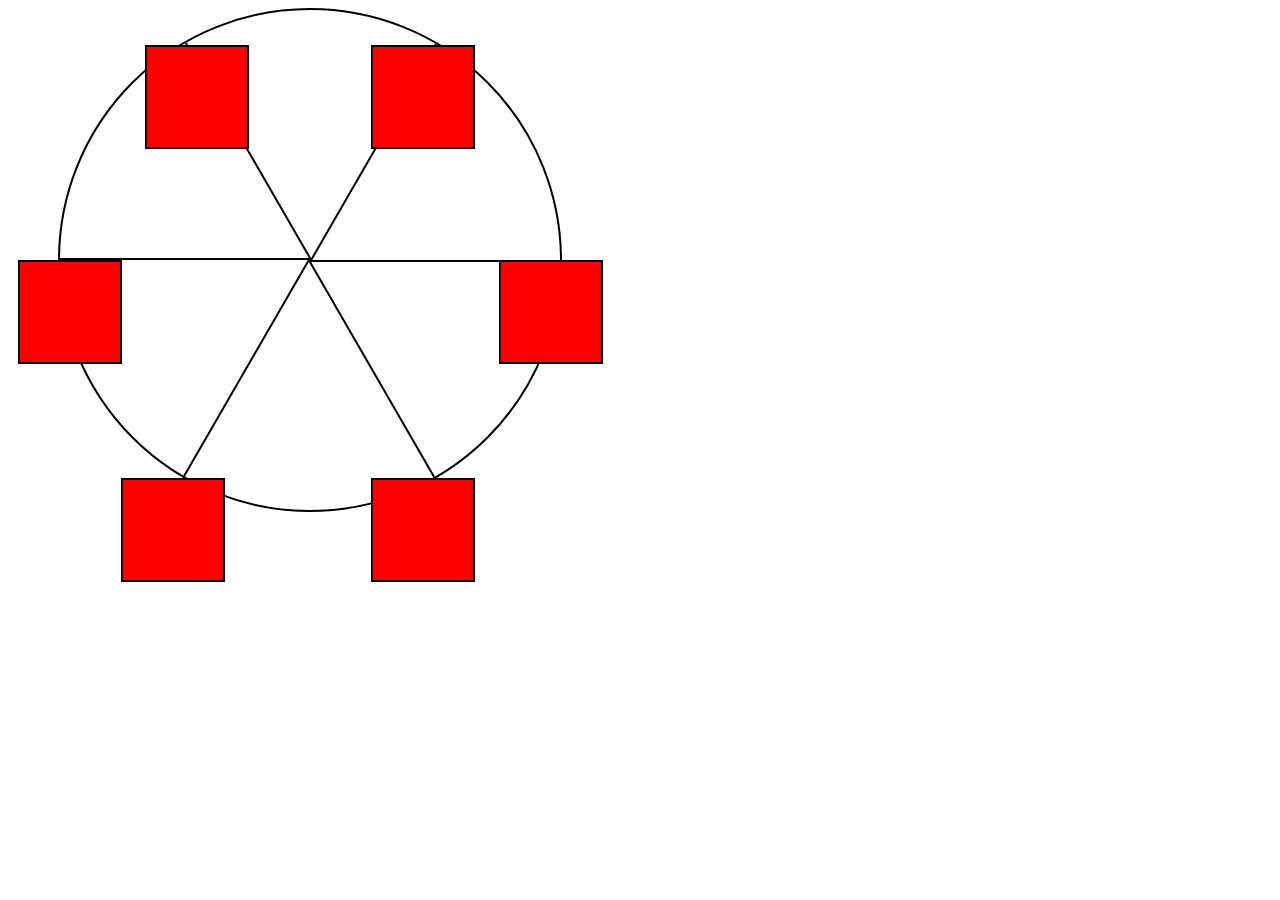
<file: CSS-animation-ferris_wheel/index.html>
<!DOCTYPE html>
<html lang="en">
  <head>
    <meta charset="UTF-8">
    <title>Ferris Wheel</title>
    <link rel="stylesheet" href="./styles.css">
  </head>
  <body>
    <div class="wheel">
      <span class="line"></span>
      <span class="line"></span>
      <span class="line"></span>
      <span class="line"></span>
      <span class="line"></span>
      <span class="line"></span>

      <div class="cabin"></div>
      <div class="cabin"></div>
      <div class="cabin"></div>
      <div class="cabin"></div>
      <div class="cabin"></div>
      <div class="cabin"></div>
    </div>
  </body>
</html>
</file>
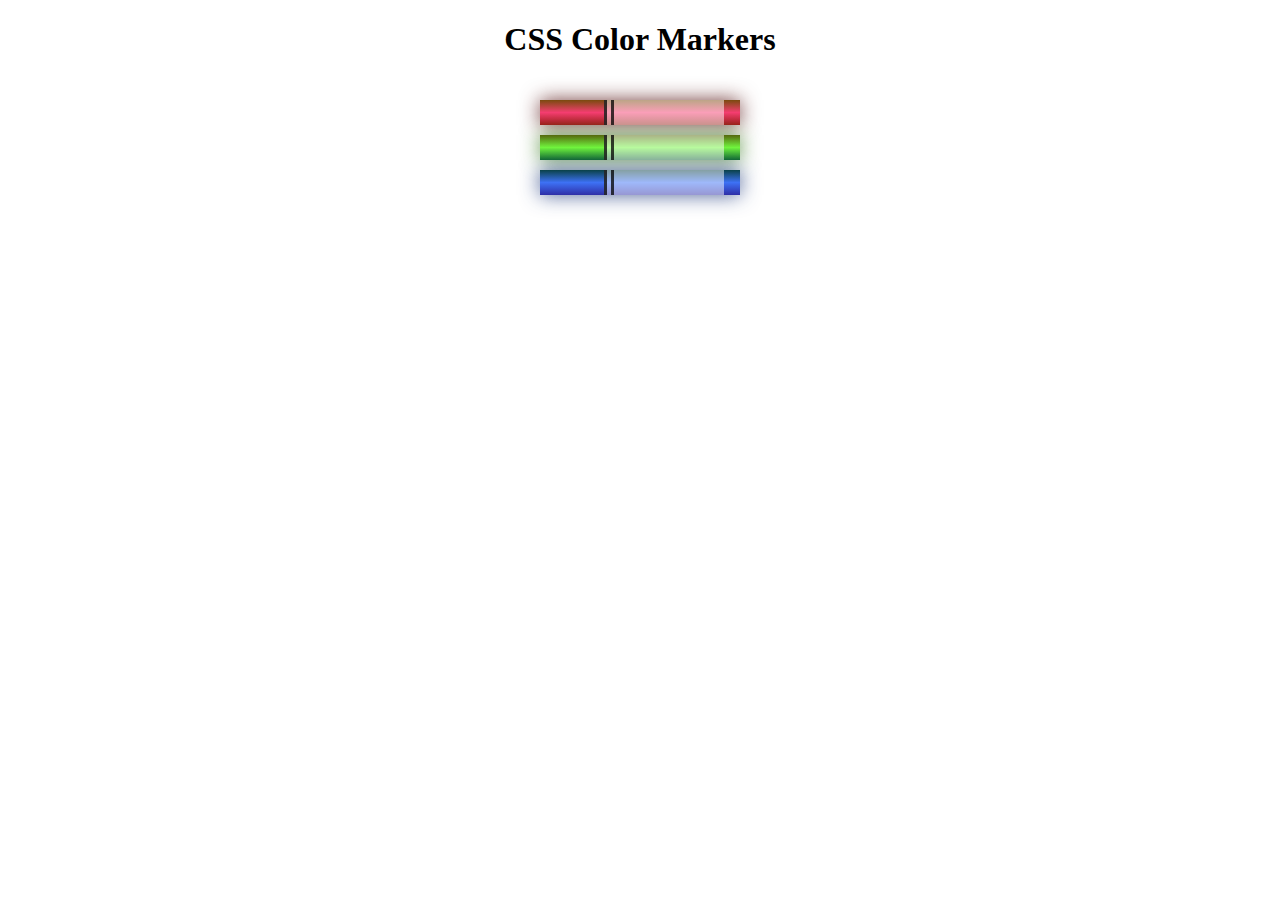
<file: css-color-markers/index.html>
<!DOCTYPE html>
<html lang="en">
  <head>
    <meta charset="utf-8">
    <meta name="viewport" content="width=device-width, initial-scale=1.0">
    <title>Colored Markers</title>
    <link rel="stylesheet" href="styles.css">
  </head>
  <body>
    <h1>CSS Color Markers</h1>
    <div class="container">
      <div class="marker red">
        <div class="cap"></div>
        <div class="sleeve"></div>
      </div>
      <div class="marker green">
        <div class="cap"></div>
        <div class="sleeve"></div>
      </div>
      <div class="marker blue">
        <div class="cap"></div>
        <div class="sleeve"></div>
      </div>
    </div>
  </body>
</html>
</file>
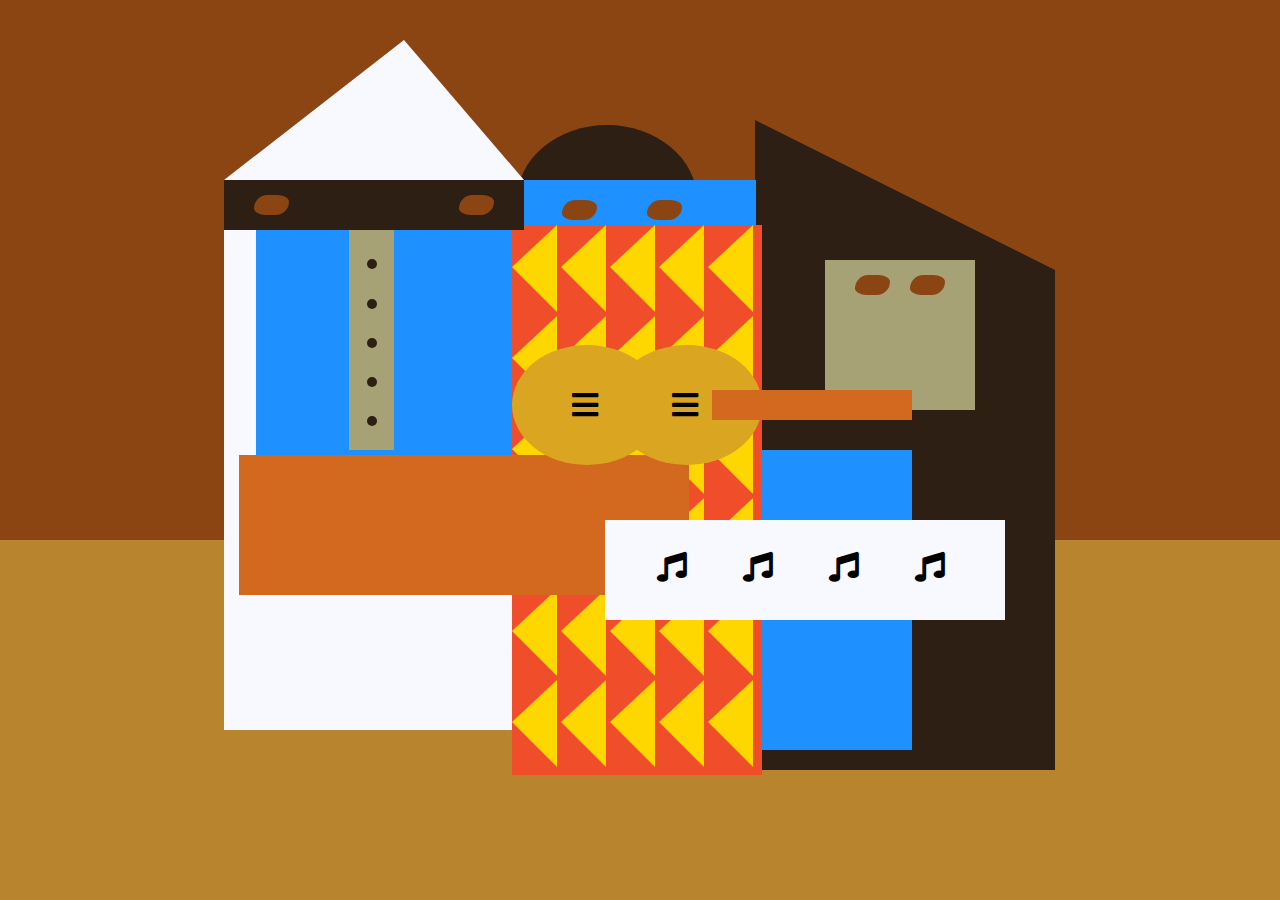
<file: CSS-Picasso-Painting/index.html>
<!DOCTYPE html>
<html lang="en">
  <head>
    <meta charset="utf-8">
    <title>Picasso Painting</title>
    <link rel="stylesheet" href="./styles.css" />
    <link rel="stylesheet" href="https://use.fontawesome.com/releases/v5.8.2/css/all.css">
  </head>
  <body>
    <div id="back-wall"></div>
    <div class="characters">
      <div id="offwhite-character">
        <div id="white-hat"></div>
        <div id="black-mask">
          <div class="eyes left"></div>
          <div class="eyes right"></div>
        </div>
        <div id="gray-instrument">
          <div class="black-dot"></div>
          <div class="black-dot"></div>
          <div class="black-dot"></div>
          <div class="black-dot"></div>
          <div class="black-dot"></div>
        </div>
        <div id="tan-table"></div>
      </div>
      <div id="black-character">
        <div id="black-hat"></div>
        <div id="gray-mask">
          <div class="eyes left"></div>
          <div class="eyes right"></div>
        </div>
        <div id="white-paper">
          <i class="fas fa-music"></i>
          <i class="fas fa-music"></i>
          <i class="fas fa-music"></i>
          <i class="fas fa-music"></i>
        </div>
      </div>
      <div class="blue" id="blue-left"></div>
      <div class="blue" id="blue-right"></div>
      <div id="orange-character">
        <div id="black-round-hat"></div>
        <div id="eyes-div">
          <div class="eyes left"></div>
          <div class="eyes right"></div>
        </div>
        <div id="triangles">
          <div class="triangle"></div>
          <div class="triangle"></div>
          <div class="triangle"></div>
          <div class="triangle"></div>
          <div class="triangle"></div>
          <div class="triangle"></div>
          <div class="triangle"></div>
          <div class="triangle"></div>
          <div class="triangle"></div>
          <div class="triangle"></div>
          <div class="triangle"></div>
          <div class="triangle"></div>
          <div class="triangle"></div>
          <div class="triangle"></div>
          <div class="triangle"></div>
          <div class="triangle"></div>
          <div class="triangle"></div>
          <div class="triangle"></div>
          <div class="triangle"></div>
          <div class="triangle"></div>
          <div class="triangle"></div>
          <div class="triangle"></div>
          <div class="triangle"></div>
          <div class="triangle"></div>
          <div class="triangle"></div>
          <div class="triangle"></div>
          <div class="triangle"></div>
          <div class="triangle"></div>
          <div class="triangle"></div>
          <div class="triangle"></div>
        </div>
        <div id="guitar">
          <div class="guitar" id="guitar-left">
            <i class="fas fa-bars"></i>
          </div>
          <div class="guitar" id="guitar-right">
            <i class="fas fa-bars"></i>
          </div>
          <div id="guitar-neck"></div>
        </div>
      </div>
    </div>
  </body>
</html>
</file>
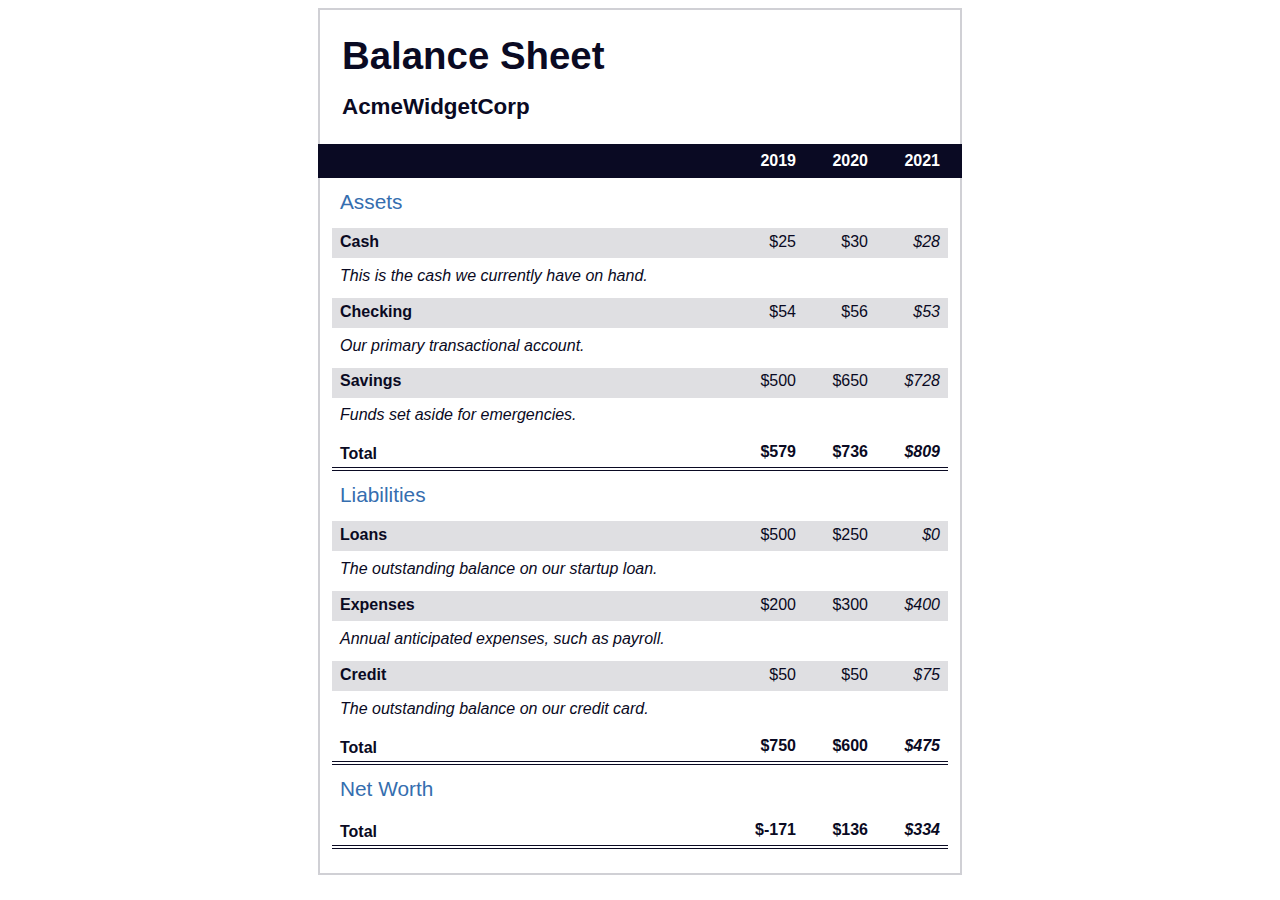
<file: css-pseudo-selector-balance_sheet/index.html>
<!DOCTYPE html>
<html lang="en">
  <head>
    <meta charset="UTF-8">
    <meta name="viewport" content="width=device-width, initial-scale=1.0">
    <title>Balance Sheet</title>
    <link rel="stylesheet" href="./styles.css">
  </head>
  <body>
    <main>
      <section>
        <h1>
          <span class="flex">
            <span>AcmeWidgetCorp</span>
            <span>Balance Sheet</span>
          </span>
        </h1>
        <div id="years" aria-hidden="true">
          <span class="year">2019</span>
          <span class="year">2020</span>
          <span class="year">2021</span>
        </div>
        <div class="table-wrap">
          <table>
            <caption>Assets</caption>
            <thead>
              <tr>
                <td></td>
                <th><span class="sr-only year">2019</span></th>
                <th><span class="sr-only year">2020</span></th>
                <th class="current"><span class="sr-only year">2021</span></th>
              </tr>
            </thead>
            <tbody>
              <tr class="data">
                <th>Cash <span class="description">This is the cash we currently have on hand.</span></th>
                <td>$25</td>
                <td>$30</td>
                <td class="current">$28</td>
              </tr>
              <tr class="data">
                <th>Checking <span class="description">Our primary transactional account.</span></th>
                <td>$54</td>
                <td>$56</td>
                <td class="current">$53</td>
              </tr>
              <tr class="data">
                <th>Savings <span class="description">Funds set aside for emergencies.</span></th>
                <td>$500</td>
                <td>$650</td>
                <td class="current">$728</td>
              </tr>
              <tr class="total">
                <th>Total <span class="sr-only">Assets</span></th>
                <td>$579</td>
                <td>$736</td>
                <td class="current">$809</td>
              </tr>
            </tbody>
          </table>
          <table>
            <caption>Liabilities</caption>
            <thead>
              <tr>
              <td></td>
              <th><span class="sr-only">2019</span></th>
              <th><span class="sr-only">2020</span></th>
              <th><span class="sr-only">2021</span></th>
              </tr>
            </thead>
            <tbody>
              <tr class="data">
                <th>Loans <span class="description">The outstanding balance on our startup loan.</span></th>
                <td>$500</td>
                <td>$250</td>
                <td class="current">$0</td>
              </tr>
              <tr class="data">
                <th>Expenses <span class="description">Annual anticipated expenses, such as payroll.</span></th>
                <td>$200</td>
                <td>$300</td>
                <td class="current">$400</td>
              </tr>
              <tr class="data">
                <th>Credit <span class="description">The outstanding balance on our credit card.</span></th>
                <td>$50</td>
                <td>$50</td>
                <td class="current">$75</td>
              </tr>
              <tr class="total">
                <th>Total <span class="sr-only">Liabilities</span></th>
                <td>$750</td>
                <td>$600</td>
                <td class="current">$475</td>
              </tr>
            </tbody>
          </table>
          <table>
            <caption>Net Worth</caption>
            <thead>
              <tr>
              <td></td>
              <th><span class="sr-only">2019</span></th>
              <th><span class="sr-only">2020</span></th>
              <th><span class="sr-only">2021</span></th>
              </tr>
            </thead>
            <tbody>
              <tr class="total">
                <th>Total <span class="sr-only">Net Worth</span></th>
                <td>$-171</td>
                <td>$136</td>
                <td class="current">$334</td>
              </tr>
            </tbody>
          </table>
        </div>
      </section>
    </main>
  </body>
</html>
</file>
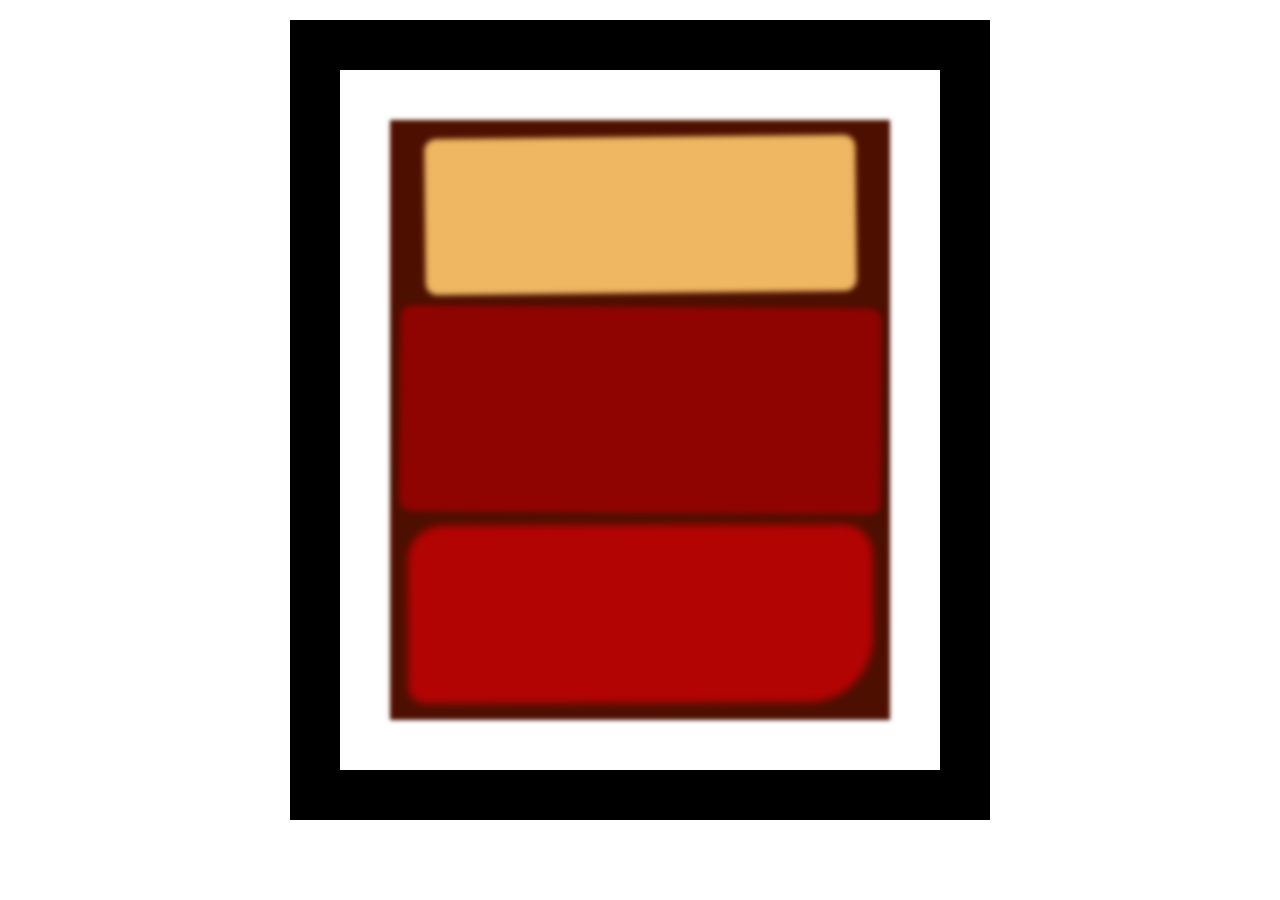
<file: css-rothko-painting/index.html>
<!DOCTYPE html>
<html lang="en">
  <head>
    <meta charset="UTF-8">
    <title>Rothko Painting</title>
    <link href="./styles.css" rel="stylesheet">
  </head>
  <body>
    <div class="frame">
      <div class="canvas">
        <div class="one"></div>
        <div class="two"></div>
        <div class="three"></div>
      </div>
    </div>
  </body>
</html>
</file>
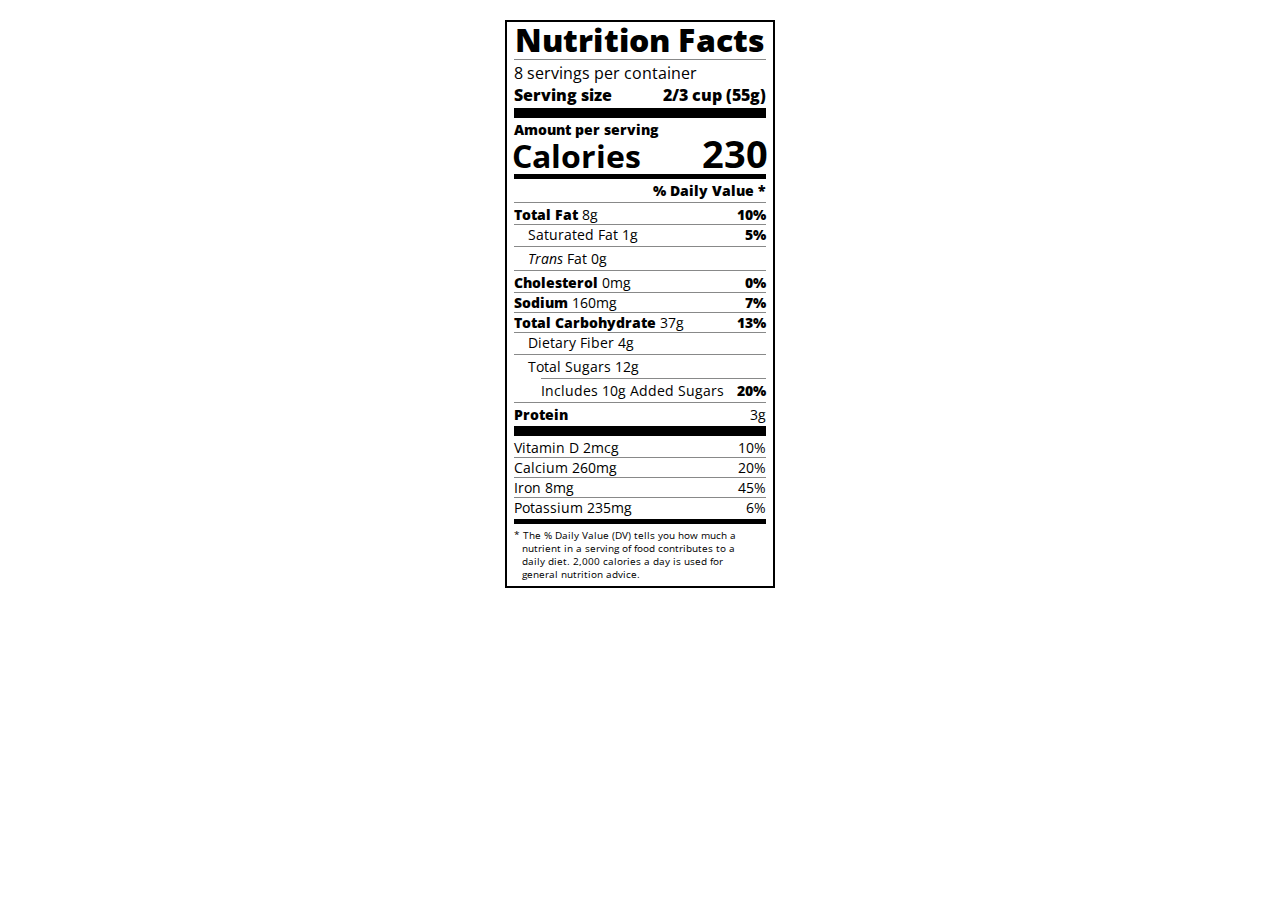
<file: css-typography-nutri_label/index.html>
<!DOCTYPE html>
<html lang="en">

<head>
  <meta charset="UTF-8">
  <title>Nutrition Label</title>
  <link href="https://fonts.googleapis.com/css?family=Open+Sans:400,700,800" rel="stylesheet">
  <link href="./styles.css" rel="stylesheet">
</head>

<body>
  <div class="label">
    <header>
      <h1 class="bold">Nutrition Facts</h1>
      <div class="divider"></div>
      <p>8 servings per container</p>
      <p class="bold">Serving size <span>2/3 cup (55g)</span></p>
    </header>
    <div class="divider large"></div>
    <div class="calories-info">
      <div class="left-container">
        <h2 class="bold small-text">Amount per serving</h2>
        <p>Calories</p>
      </div>
      <span>230</span>
    </div>
    <div class="divider medium"></div>
    <div class="daily-value small-text">
      <p class="bold right no-divider">% Daily Value *</p>
      <div class="divider"></div>
      <p><span><span class="bold">Total Fat</span> 8g</span> <span class="bold">10%</span></p>
      <p class="indent no-divider">Saturated Fat 1g <span class="bold">5%</span></p>
      <div class="divider"></div>
      <p class="indent no-divider"><span><i>Trans</i> Fat 0g</span></p>
      <div class="divider"></div>
      <p><span><span class="bold">Cholesterol</span> 0mg</span> <span class="bold">0%</span></p>
      <p><span><span class="bold">Sodium</span> 160mg</span> <span class="bold">7%</span></p>
      <p><span><span class="bold">Total Carbohydrate</span> 37g</span> <span class="bold">13%</span></p>
      <p class="indent no-divider">Dietary Fiber 4g</p>
      <div class="divider"></div>
      <p class="indent no-divider">Total Sugars 12g</p>
      <div class="divider double-indent"></div>
      <p class="double-indent no-divider">Includes 10g Added Sugars <span class="bold">20%</span>
      <div class="divider"></div>
      <p class="no-divider"><span class="bold">Protein</span> 3g</p>
      <div class="divider large"></div>
      <p>Vitamin D 2mcg <span>10%</span></p>
      <p>Calcium 260mg <span>20%</span></p>
      <p>Iron 8mg <span>45%</span></p>
      <p class="no-divider">Potassium 235mg <span>6%</span></p>
    </div>
    <div class="divider medium"></div>
    <p class="note">* The % Daily Value (DV) tells you how much a nutrient in a serving of food contributes to a daily
      diet. 2,000 calories a day is used for general nutrition advice.</p>
  </div>
</body>
</html>
</file>
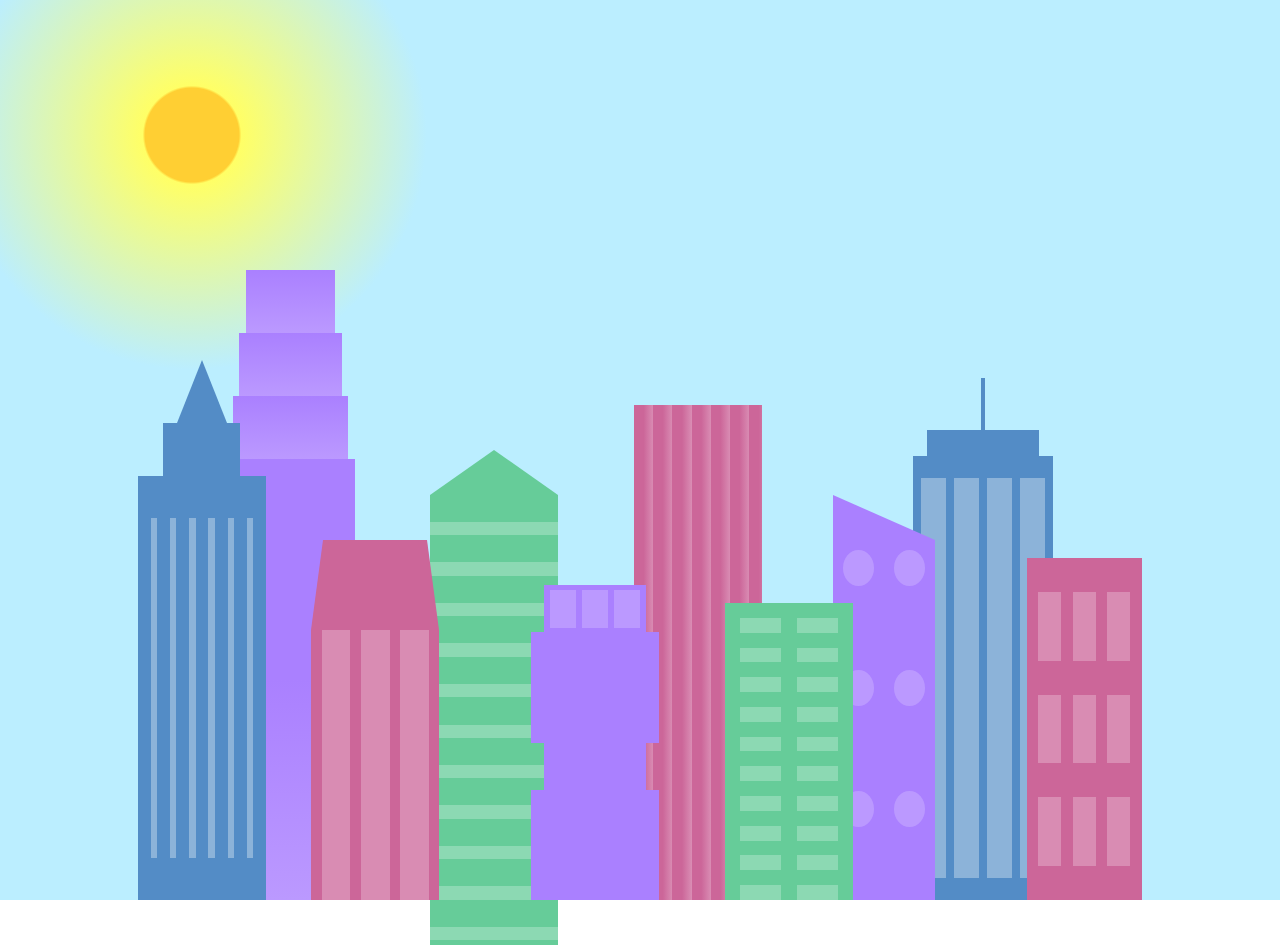
<file: css-variable-skyline_painting/index.html>
<!DOCTYPE html>
<html lang="en">    
  <head>
    <meta charset="UTF-8">
    <title>City Skyline</title>
    <link href="styles.css" rel="stylesheet" />   
  </head>

  <body>
    <div class="background-buildings sky">
      <div></div>
      <div></div>
      <div class="bb1 building-wrap">
        <div class="bb1a bb1-window"></div>
        <div class="bb1b bb1-window"></div>
        <div class="bb1c bb1-window"></div>
        <div class="bb1d"></div>
      </div>
      <div class="bb2">
        <div class="bb2a"></div>
        <div class="bb2b"></div>
      </div>
      <div class="bb3"></div>
      <div></div>
      <div class="bb4 building-wrap">
        <div class="bb4a"></div>
        <div class="bb4b"></div>
        <div class="bb4c window-wrap">
          <div class="bb4-window"></div>
          <div class="bb4-window"></div>
          <div class="bb4-window"></div>
          <div class="bb4-window"></div>
        </div>
      </div>
      <div></div>
      <div></div>
    </div>

    <div class="foreground-buildings">
      <div></div>
      <div></div>
      <div class="fb1 building-wrap">
        <div class="fb1a"></div>
        <div class="fb1b"></div>
        <div class="fb1c"></div>
      </div>
      <div class="fb2">
        <div class="fb2a"></div>
        <div class="fb2b window-wrap">
          <div class="fb2-window"></div>
          <div class="fb2-window"></div>
          <div class="fb2-window"></div>
        </div>
      </div>
      <div></div>
      <div class="fb3 building-wrap">
        <div class="fb3a window-wrap">
          <div class="fb3-window"></div>
          <div class="fb3-window"></div>
          <div class="fb3-window"></div>
        </div>
        <div class="fb3b"></div>
        <div class="fb3a"></div>
        <div class="fb3b"></div>
      </div>
      <div class="fb4">
        <div class="fb4a"></div>
        <div class="fb4b">
          <div class="fb4-window"></div>
          <div class="fb4-window"></div>
          <div class="fb4-window"></div>
          <div class="fb4-window"></div>
          <div class="fb4-window"></div>
          <div class="fb4-window"></div>
        </div>
      </div>
      <div class="fb5"></div>
      <div class="fb6"></div>
      <div></div>
      <div></div>
    </div>
  </body>
</html>
</file>
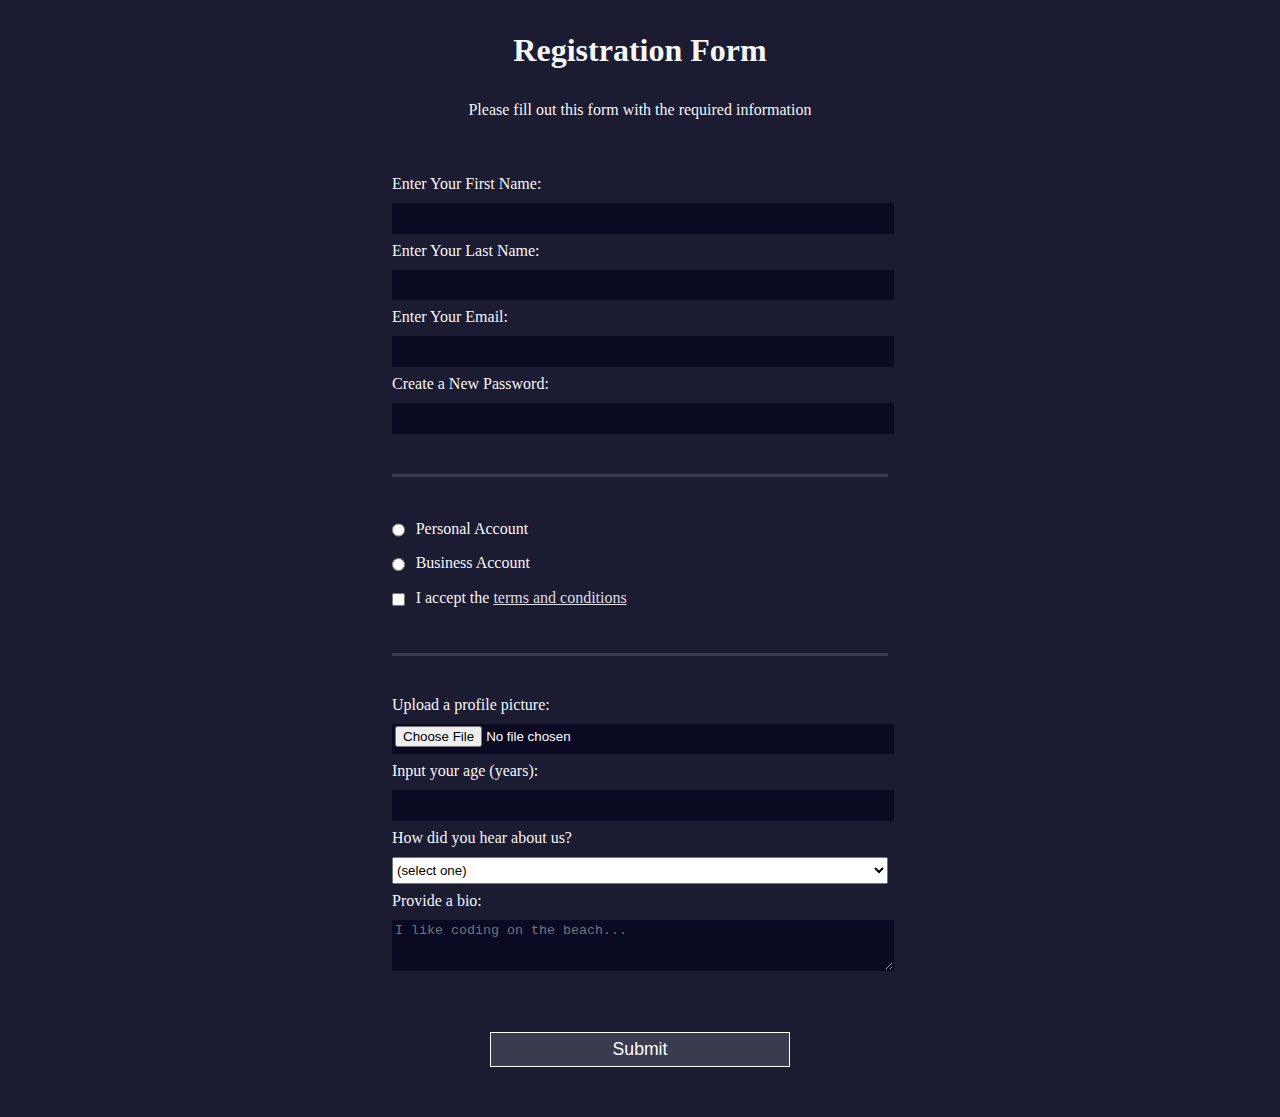
<file: registration_form/index.html>
<!DOCTYPE html>
<html lang="en">
  <head>
    <meta charset="UTF-8">
    <title>Registration Form</title>
    <link rel="stylesheet" href="styles.css" />
  </head>
  <body>
    <h1>Registration Form</h1>
    <p>Please fill out this form with the required information</p>
    <form method="post" action='https://register-demo.freecodecamp.org'>
      <fieldset>
        <label for="first-name">Enter Your First Name: <input id="first-name" name="first-name" type="text" required /></label>
        <label for="last-name">Enter Your Last Name: <input id="last-name" name="last-name" type="text" required /></label>
        <label for="email">Enter Your Email: <input id="email" name="email" type="email" required /></label>
        <label for="new-password">Create a New Password: <input id="new-password" name="new-password" type="password" pattern="[a-z0-5]{8,}" required /></label>
      </fieldset>
      <fieldset>
        <label for="personal-account"><input id="personal-account" type="radio" name="account-type" class="inline" /> Personal Account</label>
        <label for="business-account"><input id="business-account" type="radio" name="account-type" class="inline" /> Business Account</label>
        <label for="terms-and-conditions">
          <input id="terms-and-conditions" type="checkbox" required name="terms-and-conditions" class="inline" /> I accept the <a href="https://www.freecodecamp.org/news/terms-of-service/">terms and conditions</a>
        </label>
      </fieldset>
      <fieldset>
        <label for="profile-picture">Upload a profile picture: <input id="profile-picture" type="file" name="file" /></label>
        <label for="age">Input your age (years): <input id="age" type="number" name="age" min="13" max="120" /></label>
        <label for="referrer">How did you hear about us?
          <select id="referrer" name="referrer">
            <option value="">(select one)</option>
            <option value="1">freeCodeCamp News</option>
            <option value="2">freeCodeCamp YouTube Channel</option>
            <option value="3">freeCodeCamp Forum</option>
            <option value="4">Other</option>
          </select>
        </label>
        <label for="bio">Provide a bio:
          <textarea id="bio" name="bio" rows="3" cols="30" placeholder="I like coding on the beach..."></textarea>
        </label>
      </fieldset>
      <input type="submit" value="Submit" />
    </form>
  </body>
</html>
</file>
<file: CSS-animation-ferris_wheel/styles.css>
.wheel {
  border: 2px solid black;
  border-radius: 50%;
  margin-left: 50px;
  position: absolute;
  height: 55vw;
  width: 55vw;
  max-width: 500px;
  max-height: 500px;
  animation-name: wheel;
  animation-duration: 10s;
  animation-iteration-count: infinite;
  animation-timing-function: linear;
}

.line {
  background-color: black;
  width: 50%;
  height: 2px;
  position: absolute;
  top: 50%;
  left: 50%;
  transform-origin: 0% 0%;
}

.line:nth-of-type(2) {
  transform: rotate(60deg);
}
.line:nth-of-type(3) {
  transform: rotate(120deg);
}
.line:nth-of-type(4) {
  transform: rotate(180deg);
}
.line:nth-of-type(5) {
  transform: rotate(240deg);
}
.line:nth-of-type(6) {
  transform: rotate(300deg);
}

.cabin {
  background-color: red;
  width: 20%;
  height: 20%;
  position: absolute;
  border: 2px solid;
  transform-origin: 50% 0%;
  animation: cabins 10s ease-in-out infinite;
}

.cabin:nth-of-type(1) {
  right: -8.5%;
  top: 50%;
}
.cabin:nth-of-type(2) {
  right: 17%;
  top: 93.5%;
}
.cabin:nth-of-type(3) {
  right: 67%;
  top: 93.5%;
}
.cabin:nth-of-type(4) {
  left: -8.5%;
  top: 50%;
}
.cabin:nth-of-type(5) {
  left: 17%;
  top: 7%;
}
.cabin:nth-of-type(6) {
  right: 17%;
  top: 7%;
}

@keyframes wheel {
   0% {
     transform: rotate(0deg);
   }
   100% {
     transform: rotate(360deg);
   }
}

@keyframes cabins {
  0% {
    transform: rotate(0deg);
  }
  25% {
    background-color: yellow;
  }
  50% {
    background-color: purple;
  }
  75% {
    background-color: yellow;
  }
  100% {
    transform: rotate(-360deg);
  }
}
</file>
<file: css-color-markers/styles.css>
h1 {
  text-align: center;
}

.container {
  background-color: rgb(255, 255, 255);
  padding: 10px 0;
}

.marker {
  width: 200px;
  height: 25px;
  margin: 10px auto;
}

.cap {
  width: 60px;
  height: 25px;
}

.sleeve {
  width: 110px;
  height: 25px;
  background-color: rgba(255, 255, 255, 0.5);
  border-left: 10px double rgba(0, 0, 0, 0.75);
}

.cap, .sleeve {
  display: inline-block;
}

.red {
  background: linear-gradient(rgb(122, 74, 14), rgb(245, 62, 113), rgb(162, 27, 27));
  box-shadow: 0 0 20px 0 rgba(83, 14, 14, 0.8);
}

.green {
  background: linear-gradient(#55680D, #71F53E, #116C31);
  box-shadow: 0 0 20px 0 #3B7E20CC;
}

.blue {
  background: linear-gradient(hsl(186, 76%, 16%), hsl(223, 90%, 60%), hsl(240, 56%, 42%));
  box-shadow: 0 0 20px 0 hsla(223, 59%, 31%, 0.8);
}
</file>
<file: CSS-Picasso-Painting/styles.css>
body {
  background-color: rgb(184, 132, 46);
}

#back-wall {
  background-color: #8B4513;
  width: 100%;
  height: 60%;
  position: absolute;
  top: 0;
  left: 0;
  z-index: -1;
}

#offwhite-character {
  width: 300px;
  height: 550px;
  background-color: GhostWhite;
  position: absolute;
  top: 20%;
  left: 17.5%;
}

#white-hat {
  width: 0;
  height: 0;
  border-style: solid;
  border-width: 0 120px 140px 180px;
  border-top-color: transparent;
  border-right-color: transparent;
  border-bottom-color: GhostWhite;
  border-left-color: transparent;
  position: absolute;
  top: -140px;
  left: 0;
}

#black-mask {
  width: 100%;
  height: 50px;
  background-color: rgb(45, 31, 19);
  position: absolute;
  top: 0;
  left: 0;
  z-index: 1;
}

#gray-instrument {
  width: 15%;
  height: 40%;
  background-color: rgb(167, 162, 117);
  position: absolute;
  top: 50px;
  left: 125px;
  z-index: 1;
}

.black-dot {
  width: 10px;
  height: 10px;
  background-color: rgb(45, 31, 19);
  border-radius: 50%;
  display: block;
  margin: auto;
  margin-top: 65%;
}

#tan-table {
  width: 450px;
  height: 140px;
  background-color: #D2691E;
  position: absolute;
  top: 275px;
  left: 15px;
  z-index: 1;
}

#black-character {
  width: 300px;
  height: 500px;
  background-color: rgb(45, 31, 19);
  position: absolute;
  top: 30%;
  left: 59%;
}

#black-hat {
  width: 0;
  height: 0;
  border-style: solid;
  border-width: 150px 0 0 300px;
  border-top-color: transparent;
  border-right-color: transparent;
  border-bottom-color: transparent;
  border-left-color: rgb(45, 31, 19);
  position: absolute;
  top: -150px;
  left: 0;
}

#gray-mask {
  width: 150px;
  height: 150px;
  background-color: rgb(167, 162, 117);
  position: absolute;
  top: -10px;
  left: 70px;
}

#white-paper {
  width: 400px;
  height: 100px;
  background-color: GhostWhite;
  position: absolute;
  top: 250px;
  left: -150px;
  z-index: 1;
}

.fa-music {
  display: inline-block;
  margin-top: 8%;
  margin-left: 13%;
}

.blue {
  background-color: #1E90FF;
}

#blue-left {
  width: 500px;
  height: 300px;
  position: absolute;
  top: 20%;
  left: 20%;
}

#blue-right {
  width: 400px;
  height: 300px;
  position: absolute;
  top: 50%;
  left: 40%;
}

#orange-character {
  width: 250px;
  height: 550px;
  background-color: rgb(240, 78, 42);
  position: absolute;
  top: 25%;
  left: 40%;
}

#black-round-hat {
  width: 180px;
  height: 150px;
  background-color: rgb(45, 31, 19);
  border-radius: 50%;
  position: absolute;
  top: -100px;
  left: 5px;
  z-index: -1;
}

#eyes-div {
  width: 180px;
  height: 50px;
  position: absolute;
  top: -40px;
  left: 20px;
  z-index: 3;
}

#triangles {
  width: 250px;
  height: 550px;
}

.triangle {
  width: 0;
  height: 0;
  border-style: solid;
  border-width: 42px 45px 45px 0;
  border-top-color: transparent;
  border-right-color: Gold; /* yellow */
  border-bottom-color: transparent;
  border-left-color: transparent;
  display: inline-block;
}

#guitar {
  width: 100%;
  height: 100px;
  position: absolute;
  top: 120px;
  left: 0px;
  z-index: 3;
}

.guitar {
  width: 150px;
  height: 120px;
  background-color: Goldenrod;
  border-radius: 50%;
}

#guitar-left {
  position: absolute;
  left: 0px;
}

#guitar-right {
  position: absolute;
  left: 100px;
}

.fa-bars {
  display: block;
  margin-top: 30%;
  margin-left: 40%;
}

#guitar-neck {
  width: 200px;
  height: 30px;
  background-color: #D2691E;
  position: absolute;
  top: 45px;
  left: 200px;
  z-index: 3;
}

.eyes {
  width: 35px;
  height: 20px;
  background-color: #8B4513;
  border-radius: 20px 50%;
}

.right {
  position: absolute;
  top: 15px;
  right: 30px;
}

.left {
  position: absolute;
  top: 15px;
  left: 30px;
}

.fas{
  font-size: 30px;
}
</file>
<file: css-pseudo-selector-balance_sheet/styles.css>
span[class~="sr-only"] {
  border: 0 !important;
  clip: rect(1px, 1px, 1px, 1px) !important;
  clip-path: inset(50%) !important;
  height: 1px !important;
  width: 1px !important;
  position: absolute !important;
  overflow: hidden !important;
  white-space: nowrap !important;
  padding: 0 !important;
  margin: -1px !important;
}

html {
  box-sizing: border-box;
}

body {
  font-family: sans-serif;
  color: #0a0a23;
}

h1 {
  max-width: 37.25rem;
  margin: 0 auto;
  padding: 1.5rem 1.25rem;
}

h1 .flex {
  display: flex;
  flex-direction: column-reverse;
  gap: 1rem;
}

h1 .flex span:first-of-type {
  font-size: 0.7em;
}

h1 .flex span:last-of-type {
  font-size: 1.2em;
}

section {
  max-width: 40rem;
  margin: 0 auto;
  border: 2px solid #d0d0d5;
}

#years {
  display: flex;
  justify-content: flex-end;
  position: sticky;
  z-index: 999;
  top: 0;
  background: #0a0a23;
  color: #fff;
  padding: 0.5rem calc(1.25rem + 2px) 0.5rem 0;
  margin: 0 -2px;
}

#years span[class] {
  font-weight: bold;
  width: 4.5rem;
  text-align: right;
}

.table-wrap {
  padding: 0 0.75rem 1.5rem 0.75rem;
}

table {
  border-collapse: collapse;
  border: 0;
  width: 100%;
  position: relative;
  margin-top: 3rem;
}

table caption {
  color: #356eaf;
  font-size: 1.3em;
  font-weight: normal;
  position: absolute;
  top: -2.25rem;
  left: 0.5rem;
}

tbody td {
  width: 100vw;
  min-width: 4rem;
  max-width: 4rem;
}

tbody th {
  width: calc(100% - 12rem);
}

tr[class="total"] {
  border-bottom: 4px double #0a0a23;
  font-weight: bold;
}

tr[class="total"] th {
  text-align: left;
  padding: 0.5rem 0 0.25rem 0.5rem;
}

tr.total td {
  text-align: right;
  padding: 0 0.25rem;
}

tr.total td:nth-of-type(3) {
  padding-right: 0.5rem;
}

tr.total:hover {
  background-color: #99c9ff;
}

td.current {
  font-style: italic;
}

tr.data {
  background-image: linear-gradient(to bottom, #dfdfe2 1.845rem, white 1.845rem);
}

tr.data th {
  text-align: left;
  padding-top: 0.3rem;
  padding-left: 0.5rem;
}

tr.data th .description {
  display: block;
  font-weight: normal;
  font-style: italic;
  padding: 1rem 0 0.75rem;
  margin-right: -13.5rem;
}

tr.data td {
  vertical-align: top;
  padding: 0.3rem 0.25rem 0;
  text-align: right;
}

tr.data td:last-of-type{
  padding-right: 0.5rem;

}
</file>
<file: css-rothko-painting/styles.css>
.canvas {
  width: 500px;
  height: 600px;
  background-color: #4d0f00;
  overflow: hidden;
  filter: blur(2px);
}

.frame {
  border: 50px solid black;
  width: 500px;
  padding: 50px;
  margin: 20px auto;
}

.one {
  width: 425px;
  height: 150px;
  background-color: #efb762;
  margin: 20px auto;
  box-shadow: 0 0 3px 3px #efb762;
  border-radius: 9px;
  transform: rotate(-0.6deg);
}

.two {
  width: 475px;
  height: 200px;
  background-color: #8f0401;
  margin: 0 auto 20px;
  box-shadow: 0 0 3px 3px #8f0401;
  border-radius: 8px 10px;
  transform: rotate(0.4deg);
}

.one, .two {
  filter: blur(1px);
}

.three {
  width: 91%;
  height: 28%;
  background-color: #b20403;
  margin: auto;
  filter: blur(2px);
  box-shadow: 0 0 5px 5px #b20403;
  border-radius: 30px 25px 60px 12px;
  transform: rotate(-0.2deg);
}
</file>
<file: css-typography-nutri_label/styles.css>
* {
  box-sizing: border-box;
}

html {
  font-size: 16px;
}

body {
  font-family: 'Open Sans', sans-serif;
}

.label {
  border: 2px solid black;
  width: 270px;
  margin: 20px auto;
  padding: 0 7px;
}

header h1 {
  text-align: center;
  margin: -4px 0;
  letter-spacing: 0.15px
}

p {
  margin: 0;
  display: flex;
  justify-content: space-between;
}

.divider {
  border-bottom: 1px solid #888989;
  margin: 2px 0;
}

.bold {
  font-weight: 800;
}

.large {
  height: 10px;
}

.large, .medium {
  background-color: black;
  border: 0;
}

.medium {
  height: 5px;
}

.small-text {
  font-size: 0.85rem;
}


.calories-info {
  display: flex;
  justify-content: space-between;
  align-items: flex-end;
}

.calories-info h2 {
  margin: 0;
}

.left-container p {
  margin: -5px -2px;
  font-size: 2em;
  font-weight: 700;
}

.calories-info span {
  margin: -7px -2px;
  font-size: 2.4em;
  font-weight: 700;
}

.right {
  justify-content: flex-end;
}

.indent {
  margin-left: 1em;
}

.double-indent {
  margin-left: 2em;
}

.daily-value p:not(.no-divider) {
  border-bottom: 1px solid #888989;
}

.note {
  font-size: 0.6rem;
  margin: 5px 0;
  text-indent: -8px;
  padding: 0px 8px;
}
</file>
<file: css-variable-skyline_painting/styles.css>
:root {
  --building-color1: #aa80ff;
  --building-color2: #66cc99;
  --building-color3: #cc6699;
  --building-color4: #538cc6;
  --window-color1: #bb99ff;
  --window-color2: #8cd9b3;
  --window-color3: #d98cb3;
  --window-color4: #8cb3d9;
}

* {
  box-sizing: border-box;
}

body {
  height: 100vh;
  margin: 0;
  overflow: hidden;
}

.background-buildings, .foreground-buildings {
  width: 100%;
  height: 100%;
  display: flex;
  align-items: flex-end;
  justify-content: space-evenly;
  position: absolute;
  top: 0;
}

.building-wrap {
  display: flex;
  flex-direction: column;
  align-items: center;
}

.window-wrap {
  display: flex;
  align-items: center;
  justify-content: space-evenly;
}

.sky {
  background: radial-gradient(
      closest-corner circle at 15% 15%,
      #ffcf33,
      #ffcf33 20%,
      #ffff66 21%,
      #bbeeff 100%
    );
}

/* BACKGROUND BUILDINGS - "bb" stands for "background building" */
.bb1 {
  width: 10%;
  height: 70%;
}

.bb1a {
  width: 70%;
}
  
.bb1b {
  width: 80%;
}
  
.bb1c {
  width: 90%;
}

.bb1d {
  width: 100%;
  height: 70%;
  background: linear-gradient(
      var(--building-color1) 50%,
      var(--window-color1)
    );
}

.bb1-window {
  height: 10%;
  background: linear-gradient(
      var(--building-color1),
      var(--window-color1)
    );
}

.bb2 {
  width: 10%;
  height: 50%;
}

.bb2a {
  border-bottom: 5vh solid var(--building-color2);
  border-left: 5vw solid transparent;
  border-right: 5vw solid transparent;
}

.bb2b {
  width: 100%;
  height: 100%;
  background: repeating-linear-gradient(
      var(--building-color2),
      var(--building-color2) 6%,
      var(--window-color2) 6%,
      var(--window-color2) 9%
    );
}

.bb3 {
  width: 10%;
  height: 55%;
  background: repeating-linear-gradient(
      90deg,
      var(--building-color3),
      var(--building-color3),
      var(--window-color3) 15%
    );
}

.bb4 {
  width: 11%;
  height: 58%;
}

.bb4a {
  width: 3%;
  height: 10%;
  background-color: var(--building-color4);
}

.bb4b {
  width: 80%;
  height: 5%;
  background-color: var(--building-color4);
}
  
.bb4c {
  width: 100%;
  height: 85%;
  background-color: var(--building-color4);
}

.bb4-window {
  width: 18%;
  height: 90%;
  background-color: var(--window-color4);
}

/* FOREGROUND BUILDINGS - "fb" stands for "foreground building" */
.fb1 {
  width: 10%;
  height: 60%;
}

.fb1a {
  border-bottom: 7vh solid var(--building-color4);
  border-left: 2vw solid transparent;
  border-right: 2vw solid transparent;
}

.fb1b {
  width: 60%;
  height: 10%;
  background-color: var(--building-color4);
}
  
.fb1c {
  width: 100%;
  height: 80%;
  background: repeating-linear-gradient(
      90deg,
      var(--building-color4),
      var(--building-color4) 10%,
      transparent 10%,
      transparent 15%
    ),
    repeating-linear-gradient(
      var(--building-color4),
      var(--building-color4) 10%,
      var(--window-color4) 10%,
      var(--window-color4) 90%
    );
}

.fb2 {
  width: 10%;
  height: 40%;
}

.fb2a {
  width: 100%;
  border-bottom: 10vh solid var(--building-color3);
  border-left: 1vw solid transparent;
  border-right: 1vw solid transparent;
}

.fb2b {
  width: 100%;
  height: 75%;
  background-color: var(--building-color3);
}

.fb2-window {
  width: 22%;
  height: 100%;
  background-color: var(--window-color3);
}

.fb3 {
  width: 10%;
  height: 35%;
}
  
.fb3a {
  width: 80%;
  height: 15%;
  background-color: var(--building-color1);
}
  
.fb3b {
  width: 100%;
  height: 35%;
  background-color: var(--building-color1);
}

.fb3-window {
  width: 25%;
  height: 80%;
  background-color: var(--window-color1);
}

.fb4 {
  width: 8%;
  height: 45%;
  position: relative;
  left: 10%;
}

.fb4a {
  border-top: 5vh solid transparent;
  border-left: 8vw solid var(--building-color1);
}

.fb4b {
  width: 100%;
  height: 89%;
  background-color: var(--building-color1);
  display: flex;
  flex-wrap: wrap;
}

.fb4-window {
  width: 30%;
  height: 10%;
  border-radius: 50%;
  background-color: var(--window-color1);
  margin: 10%;
}

.fb5 {
  width: 10%;
  height: 33%;
  position: relative;
  right: 10%;
  background: repeating-linear-gradient(
      var(--building-color2),
      var(--building-color2) 5%,
      transparent 5%,
      transparent 10%
    ),
    repeating-linear-gradient(
      90deg,
      var(--building-color2),
      var(--building-color2) 12%,
      var(--window-color2) 12%,
      var(--window-color2) 44%
    );
}

.fb6 {
  width: 9%;
  height: 38%;
  background: repeating-linear-gradient(
      90deg,
      var(--building-color3),
      var(--building-color3) 10%,
      transparent 10%,
      transparent 30%
    ),
    repeating-linear-gradient(
      var(--building-color3),
      var(--building-color3) 10%,
      var(--window-color3) 10%,
      var(--window-color3) 30%
    );
}

@media (max-width: 1000px) {
  :root {
    --building-color1: #000;
    --building-color2: #000;
    --building-color3: #000;
    --building-color4: #000;
    --window-color1: #777;
    --window-color2: #777;
    --window-color3: #777;
    --window-color4: #777;
  }
  .sky {
    background: radial-gradient(
        closest-corner circle at 15% 15%,
        #ccc,
        #ccc 20%,
        #445 21%,
        #223 100%
      );
  }
}
</file>
<file: registration_form/styles.css>
body {
  width: 100%;
  height: 100vh;
  margin: 0;
  background-color: #1b1b32;
  color: #f5f6f7;
  font-family: Tahoma;
  font-size: 16px;
}

h1, p {
  margin: 1em auto;
  text-align: center;
}

form {
  width: 60vw;
  max-width: 500px;
  min-width: 300px;
  margin: 0 auto;
  padding-bottom: 2em;
}

fieldset {
  border: none;
  padding: 2rem 0;
  border-bottom: 3px solid #3b3b4f;
}

fieldset:last-of-type {
  border-bottom: none;
}

label {
  display: block;
  margin: 0.5rem 0;
}

input,
textarea,
select {
  margin: 10px 0 0 0;
  width: 100%;
  min-height: 2em;
}

input, textarea {
  background-color: #0a0a23;
  border: 1px solid #0a0a23;
  color: #ffffff;
}

.inline {
  width: unset;
  margin: 0 0.5em 0 0;
  vertical-align: middle;
}

input[type="submit"] {
  display: block;
  width: 60%;
  margin: 1em auto;
  height: 2em;
  font-size: 1.1rem;
  background-color: #3b3b4f;
  border-color: white;
  min-width: 300px;
}

input[type="file"] {
  padding: 1px 2px;
}

a{
  color: #dfdfe2; 
}
</file>
